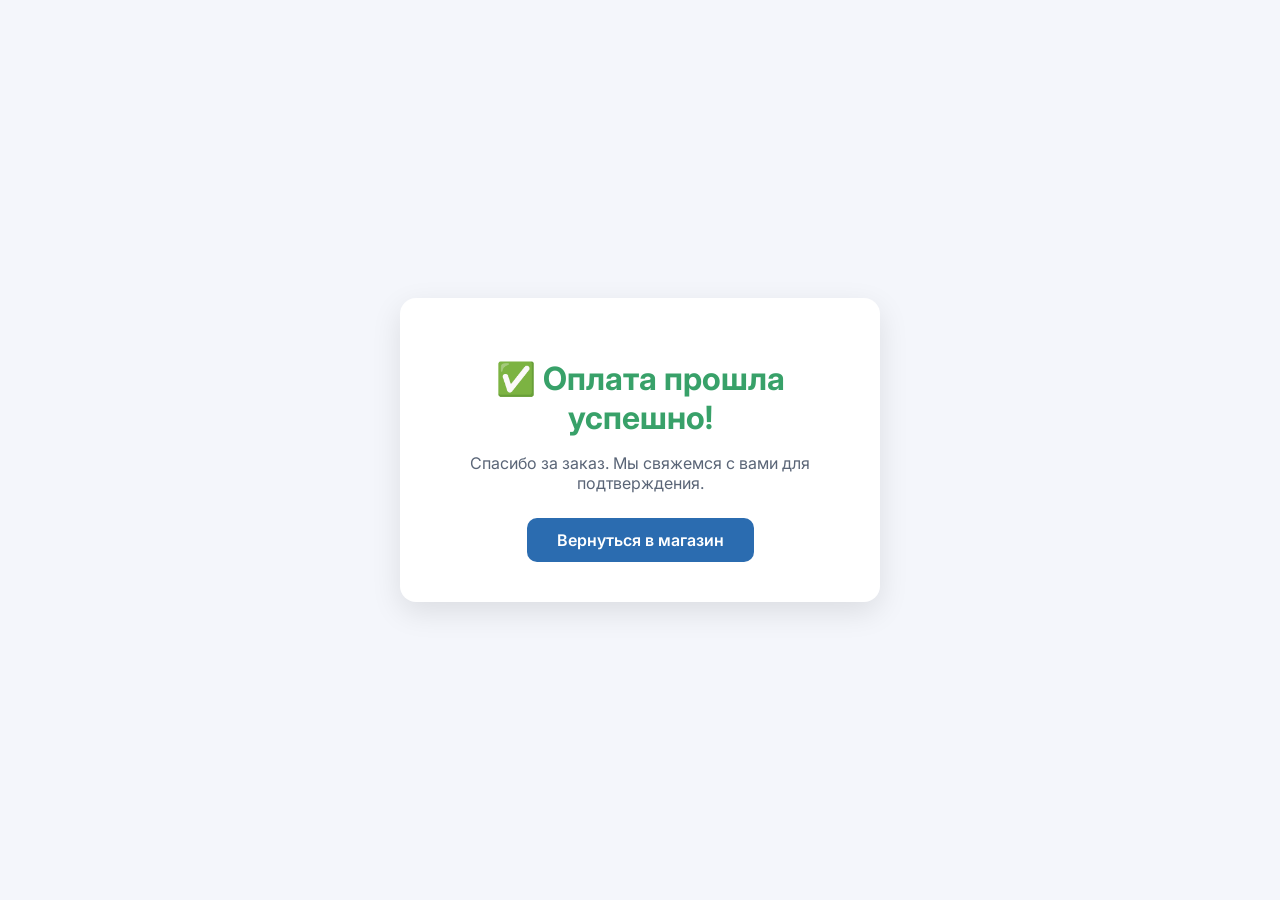
<file: success.html>
<!DOCTYPE html>
<html lang="ru">
<head>
  <meta charset="UTF-8">
  <meta name="viewport" content="width=device-width, initial-scale=1.0">
  <title>Заказ оплачен</title>
  <link href="https://fonts.googleapis.com/css2?family=Inter:wght@400;500;600;700&display=swap" rel="stylesheet">
  <style>
    body { font-family: 'Inter', sans-serif; display: flex; justify-content: center; align-items: center; height: 100vh; margin: 0; background: #f4f6fb; }
    .success-box { background: white; padding: 40px; border-radius: 16px; box-shadow: 0 10px 30px rgba(0,0,0,0.1); text-align: center; max-width: 400px; }
    h1 { color: #38a169; margin-bottom: 10px; }
    p { color: #5a6577; margin-bottom: 25px; }
    a { display: inline-block; background: #2b6cb0; color: white; padding: 12px 30px; border-radius: 10px; text-decoration: none; font-weight: 600; }
    a:hover { background: #1a4c7a; }
  </style>
</head>
<body>
  <div class="success-box">
    <h1>✅ Оплата прошла успешно!</h1>
    <p>Спасибо за заказ. Мы свяжемся с вами для подтверждения.</p>
    <a href="index.html?refresh=1">Вернуться в магазин</a>
  </div>
</body>
</html>
</file>
